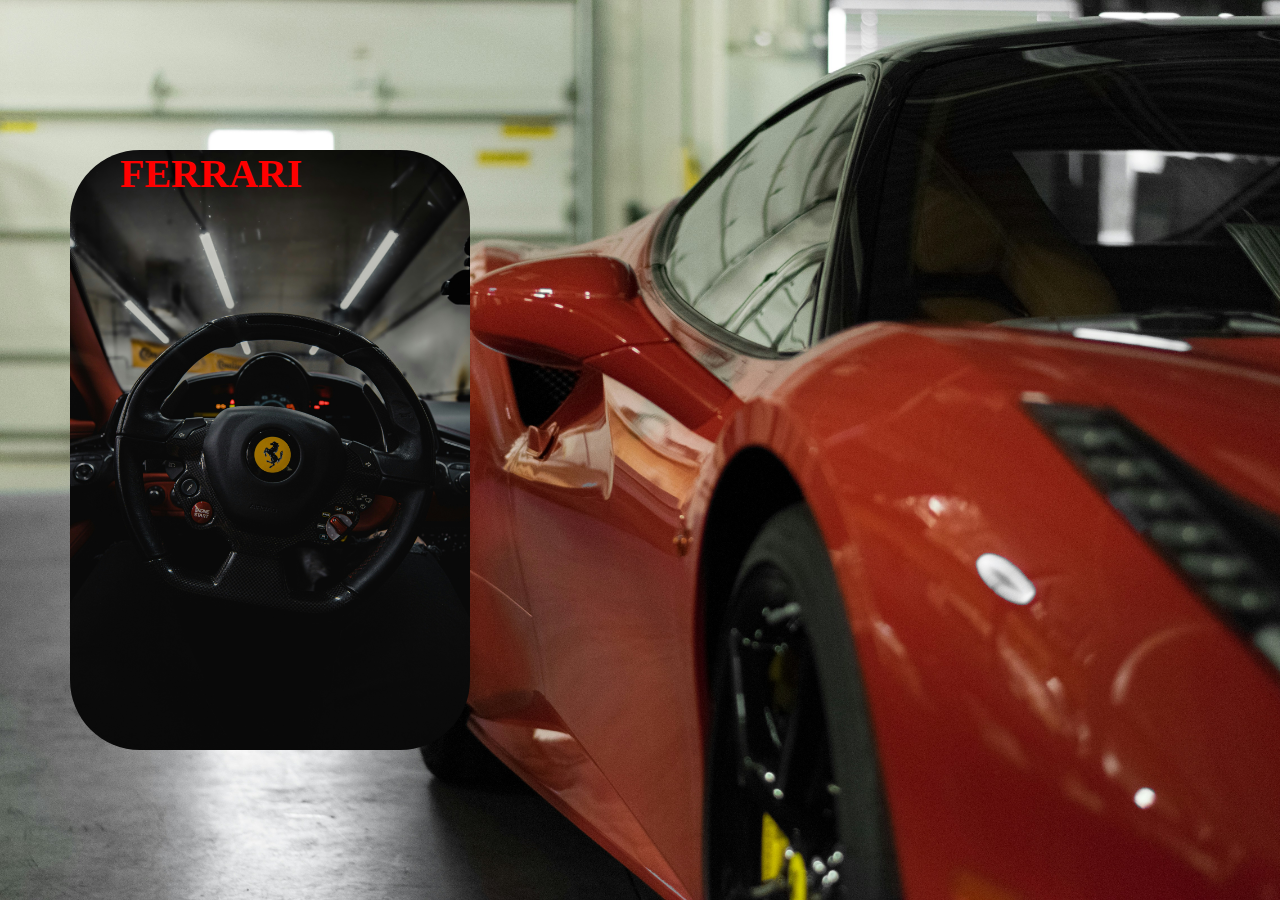
<file: index2.html>
<!DOCTYPE html>
<html lang="en">
<head>
    <meta charset="UTF-8">
    <meta name="viewport" content="width=device-width, initial-scale=1.0">
    <title>ferrari</title>
    <link rel="stylesheet" href="styles2.css">
</head>
<body>
    <div class="mainbackground">
       
        <div class="leftimg">
            <h2>FERRARI</h2>
            
        </div>
        <h1>ICONIC</h1>
    </div>
    <!-- make a registraion form using html? -->
    
</body>
</html>
</file>
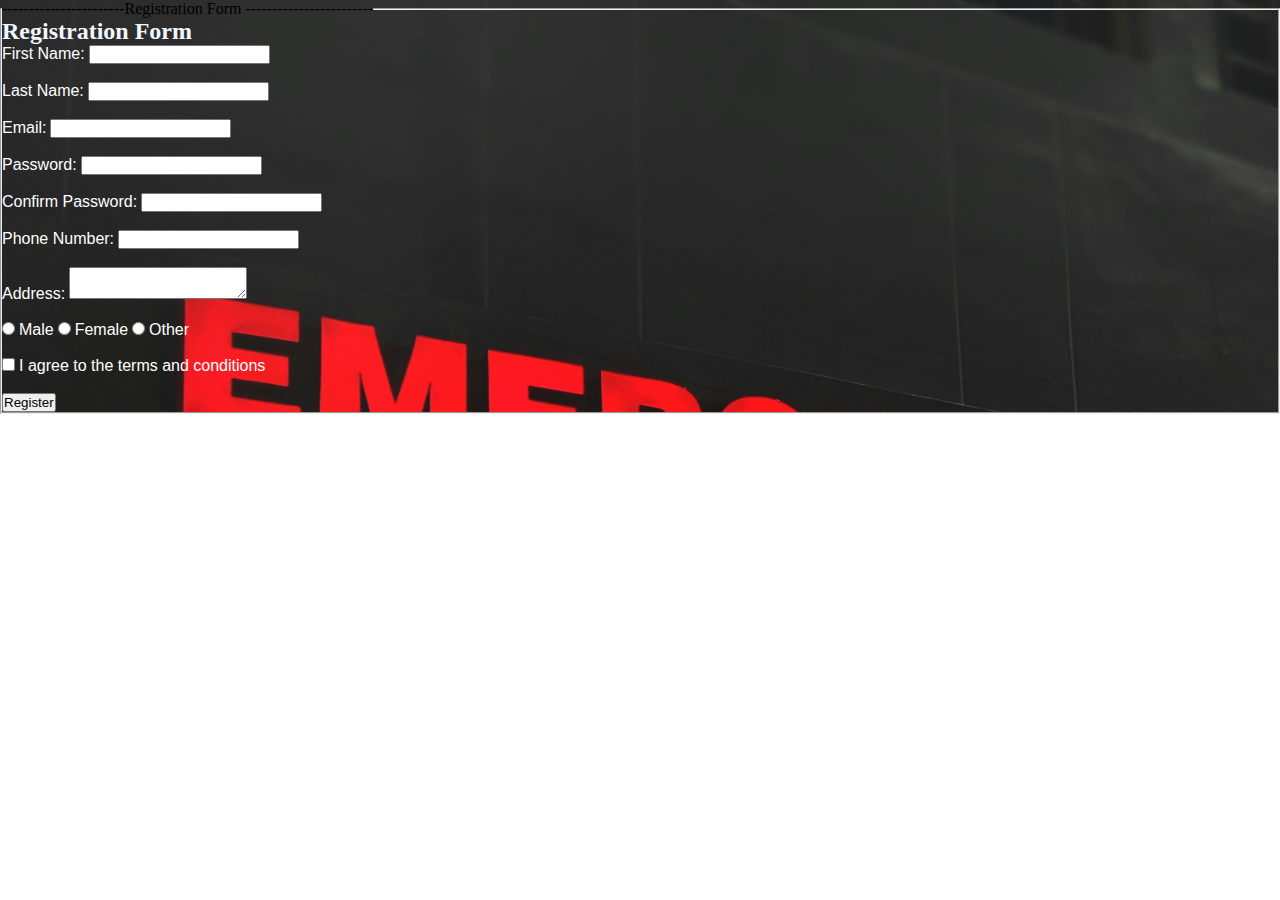
<file: index3.html>
<!DOCTYPE html>
<html lang="en">
<head>
    <meta charset="UTF-8">
    <meta name="viewport" content="width=device-width, initial-scale=1.0">
    <link rel="stylesheet" href="styles3.css">
     

</head>
<body>
    <div class="background">
        <fieldset>
            <legend>-----------------------Registration Form ------------------------</legend>
            <form>
                <h2>Registration Form</h2>
                <label for="firstname">First Name:</label>
                <input type="text" id="firstname" name="firstname"><br><br>
                <label for="lastname">Last Name:</label>
                <input type="text" id="lastname" name="lastname"><br><br>
                <label for="email">Email:</label>
                <input type="email" id="email" name="email"><br><br>
                <label for="password">Password:</label>
                <input type="password" id="password" name="password"><br><br>
                <label for="confirm_password">Confirm Password:</label>
                <input type="password" id="confirm_password" name="confirm_password"><br><br>
                <label for="phone">Phone Number:</label>
                <input type="tel" id="phone" name="phone"><br><br>
                <label for="address">Address:</label>
                <textarea id="address" name="address"></textarea><br><br>
                <input type="radio" id="male" name="gender" value="male">
                <label for="male">Male</label>
                <input type="radio" id="female" name="gender" value="female">
                <label for="female">Female</label>
                <input type="radio" id="other" name="gender" value="other">
                <label for="other">Other</label><br><br>
                <input type="checkbox" id="terms" name="terms">
                <label for="terms">I agree to the terms and conditions</label><br><br>
                <input type="submit" value="Register">
            </form>
        </fieldset>
    </div>
    
    
</body>
</html>
</file>
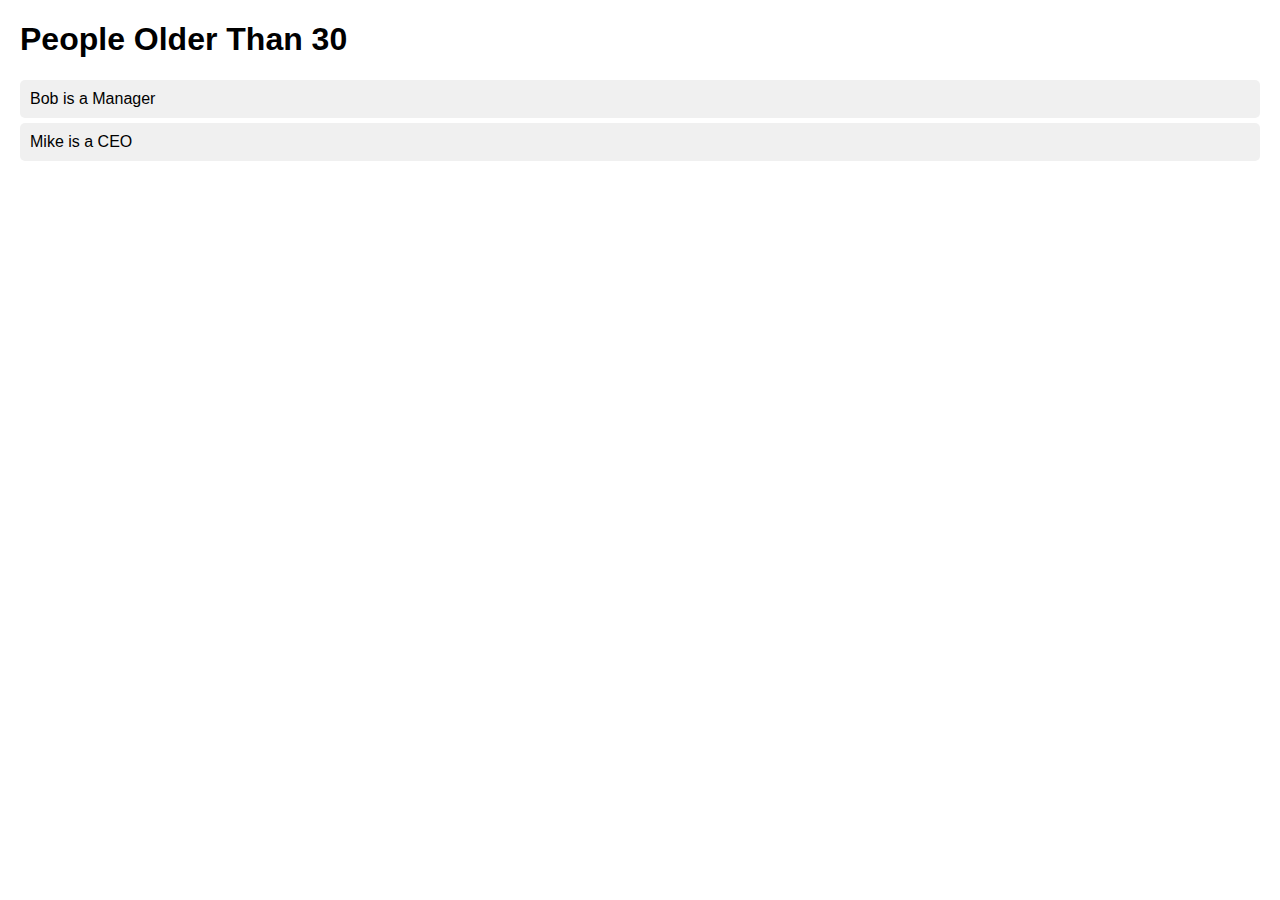
<file: index5.html>
<!DOCTYPE html>
<html lang="en">
<head>
    <meta charset="UTF-8">
    <meta name="viewport" content="width=device-width, initial-scale=1.0">
    <title>Filtered People List</title>
    <style>
        body {
            font-family: Arial, sans-serif;
            margin: 20px;
        }

        ul {
            list-style-type: none;
            padding: 0;
        }

        li {
            background-color: #f0f0f0;
            margin: 5px 0;
            padding: 10px;
            border-radius: 5px;
        }
    </style>
</head>
<body>
    <h1>People Older Than 30</h1>
    <ul id="result-list"></ul>

    <script>
        const people = [
            { name: "John", age: 25, occupation: "Developer" },
            { name: "Jane", age: 30, occupation: "Designer" },
            { name: "Bob", age: 35, occupation: "Manager" },
            { name: "Alice", age: 20, occupation: "Student" },
            { name: "Mike", age: 40, occupation: "CEO" }
        ];
        const resultStrings = people
            .filter(person => person.age > 30)
            .map(person => `${person.name} is a ${person.occupation}`);

        document.addEventListener("DOMContentLoaded", () => {
            const resultList = document.getElementById("result-list");
            resultStrings.forEach(string => {
                resultList.innerHTML += `<li>${string}</li>`;
            });
        });
    </script>
    
</body>
</html>
</file>
<file: styles2.css>
*{
    width: 100%;
    height: 100%;
}
#html,body{
    margin: 0;
    padding: 0;
}
.mainbackground{
    background-image: url(paul-cisneros-vzw6mtO7mYw-unsplash.jpg);
    width: 100%;
    height: 100%;
    background-size: cover;
    display: flex;
    
  
    
}
.leftimg{
    background-image: url(logan-weaver-lgnwvr-t1bJyq-Xfag-unsplash.jpg);
    height: 600px;
    width: 400px;
    background-size: cover;
    float: left;
    margin-top: 150px;
    margin-left: 70px;
    border-radius: 70px;
    z-index: 999;
}
.leftimg h2{
    position: relative;
    margin-top: 400px;
    margin-left:50px ;
    color: red;
    display: inline;
    font-size: 40px;
    z-index: 999;
}
.mainbackground h1{
    float: right;
    font-size: 100px;
    margin-left: 250px;
    margin-top: 250px;
    font-size: 200px;
    display: block;
    color: rgba(229, 9, 9, 0);
    font-family: 'Segoe UI', Tahoma, Geneva, Verdana, sans-serif;
    z-index: 999;
    
    width: 40%;
    height: 20%;

}
</file>
<file: styles3.css>
*{
    margin: 0;
    padding: 0;
}
#html,body{
    width: 100%;
    height: 100%;
}
.background{
    background-image: url(luis-sanchez-xYiOWrQ7n7M-unsplash.jpg);
    width: 100%;
    height: 100%;
    background-size: cover;

}
.background label{
    font-family: 'Franklin Gothic Medium', 'Arial Narrow', Arial, sans-serif;
    color: white;
}
.background h2{
    color: aliceblue;
}
</file>
